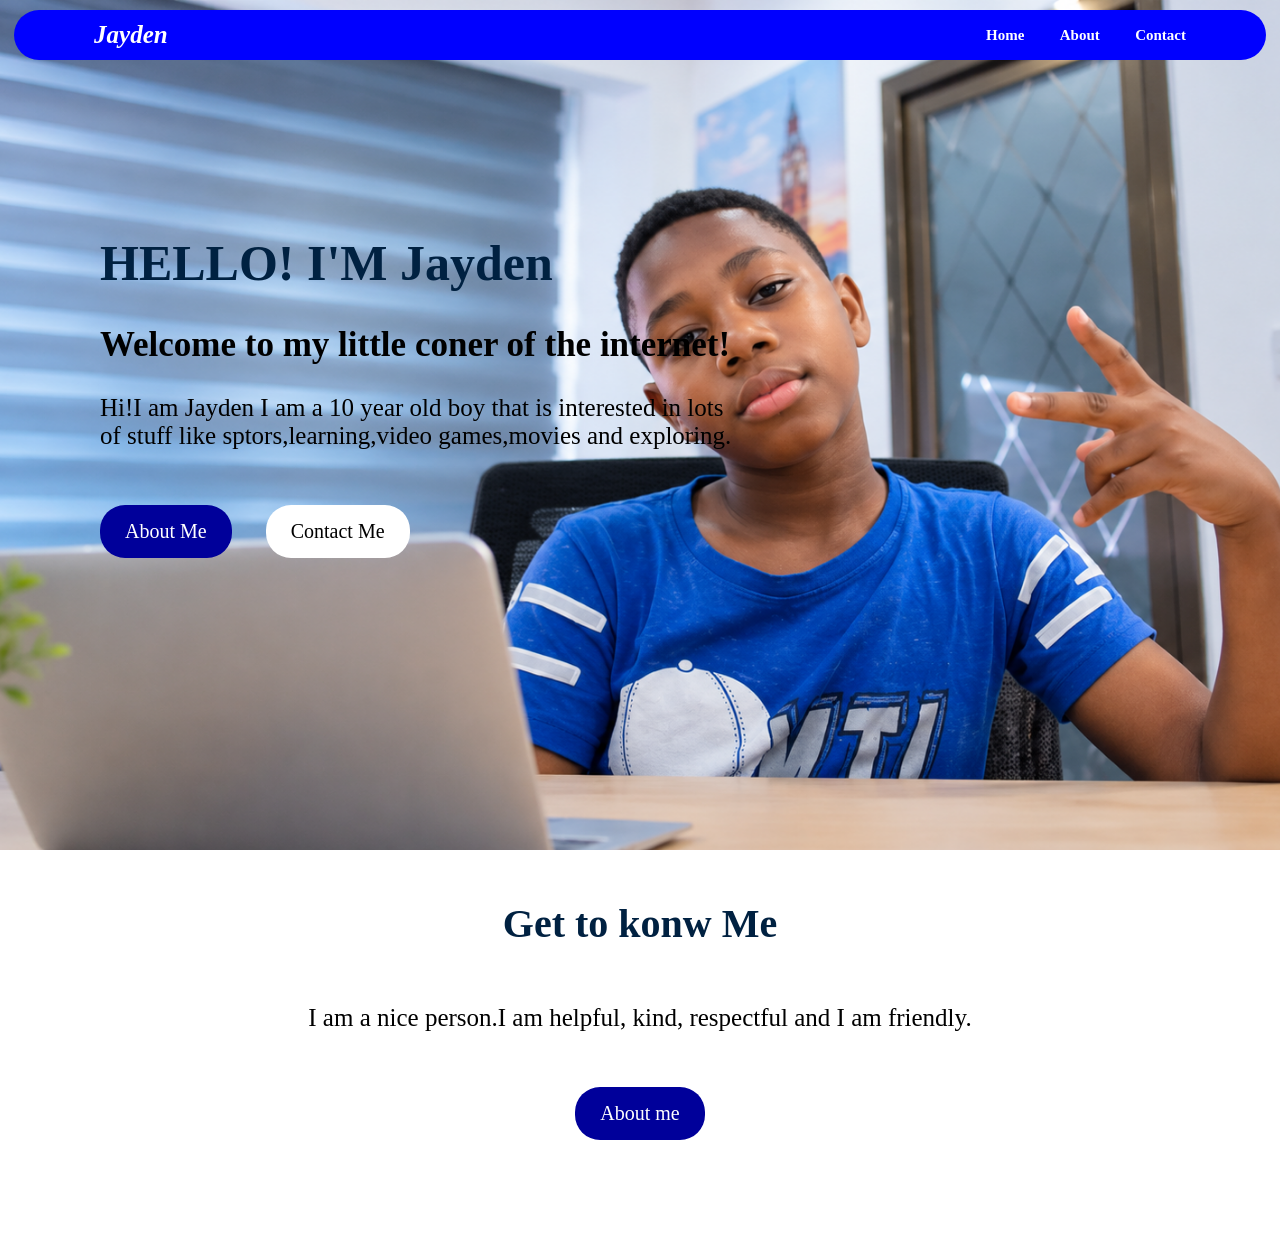
<file: Project-Folder/index.html>
<!DOCTYPE html>
<html>
    <head>
    <link rel="stylesheet" href="nav.css">
    <link rel="stylesheet" href="index.css">
    </head>

    <body>
        
            <div class="main">

                <img class="image" src="jayden.png">

            <div class="nav">
              <p>Jayden</p>

              <nav>
                <a href="index.html">Home</a>
                <a href="about.html">About</a>
                <a href="contact.html">Contact</a>
              </nav>
            </div>

            <div class="hero">
                <h1>HELLO! I'M Jayden</h1>
                <h2>Welcome to my little coner of the internet!</h2>
                <p>Hi!I am Jayden I am a 10 year old boy that is interested in lots of stuff like
                   sptors,learning,video games,movies and exploring.
                </p>

                <a href="about.html"><button class="tp">About Me</button></a>
                <a href="contact.html"><button class="fr">Contact Me</button></a>
            </div>
        </div>
        
        <div class="pain">
        <h1 class="bot">Get to konw Me</h1>
        <p class="par">I am a nice person.I am helpful, kind, respectful and
            I am friendly.</p>
        <a href="about.html"><button class="tq">About me</button></a>
        </div>

    </body>
</html>
</file>
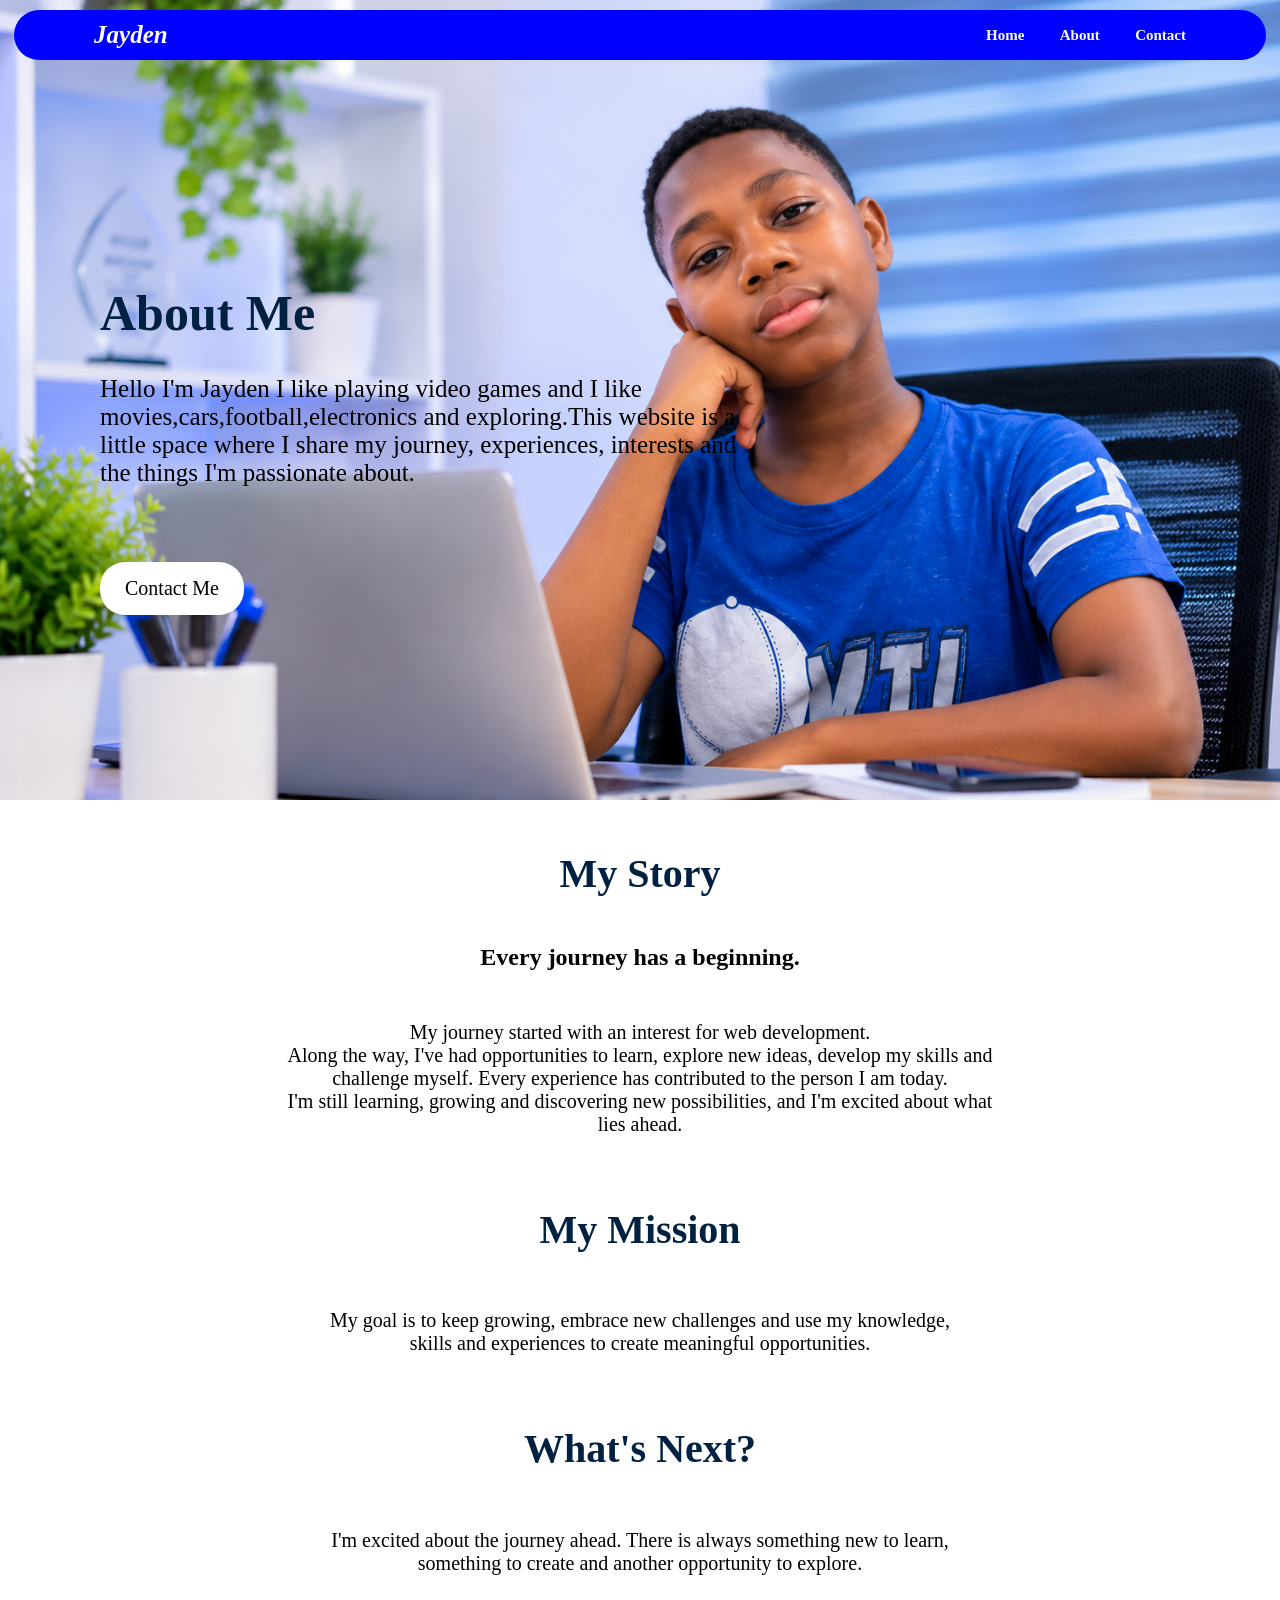
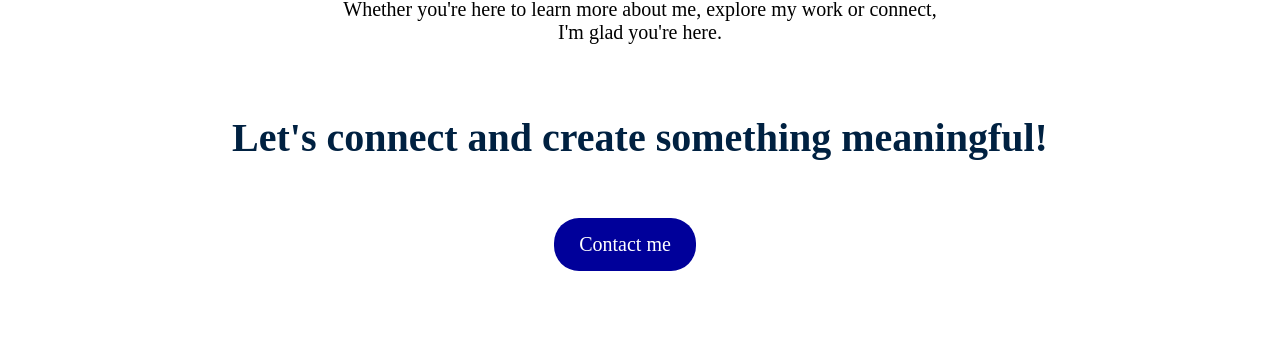
<file: Project-Folder/about.html>
<!DOCTYPE html>
<html>
    <head>
        <link rel="stylesheet" href="nav.css">
        <link rel="stylesheet" href="about.css">
    </head>

    <body>

            <div class="pain">

                <img class="image" src="about.png">

            <div class="nav">
              <p>Jayden</p>

              <nav>
                <a href="index.html">Home</a>
                <a href="about.html">About</a>
                <a href="contact.html">Contact</a>
              </nav>
            </div>

            <div class="hero">
                <h1>About Me</h1>
                <p>Hello I'm Jayden I like playing video games and I like movies,cars,football,electronics
                   and exploring.This website is a little space where 
                   I share my journey, experiences, interests and the things I'm passionate about.
                </p>

                <a href="contact.html"><button class="fr">Contact Me</button></a>
            </div>
        </div>
        
        <div class="main">
        <h1 class="bot">My Story</h1>
        <h2>Every journey has a beginning.</h2>
        <p class="par">My journey started with an interest for web development. <br>
                    Along the way, I've had opportunities to learn, explore new ideas, develop my skills and <br>
                    challenge myself. Every experience has contributed to the person I am today. <br>
                    I'm still learning, growing and discovering new possibilities, and I'm excited about what <br>
                     lies ahead.</p>

        <h1 class="bot">My Mission</h1>
        
        <p class="par">My goal is to keep growing, embrace new challenges and use my knowledge, <br>
            skills and experiences to create meaningful opportunities.</p>

        <h1 class="bot">What's Next?</h1>
        
        <p class="par">I'm excited about the journey ahead. There is always something new to learn, <br>
                    something to create and another opportunity to explore. <br>

                    <br>Whether you're here to learn more about me, explore my work or connect, <br>
                    I'm glad you're here.</p>

                    <h1 class="bot">Let's connect and create something meaningful!</h1>


        <a href="contact.html"><button class="tq">Contact me</button></a>
        </div>


    </body>
</html>
</file>
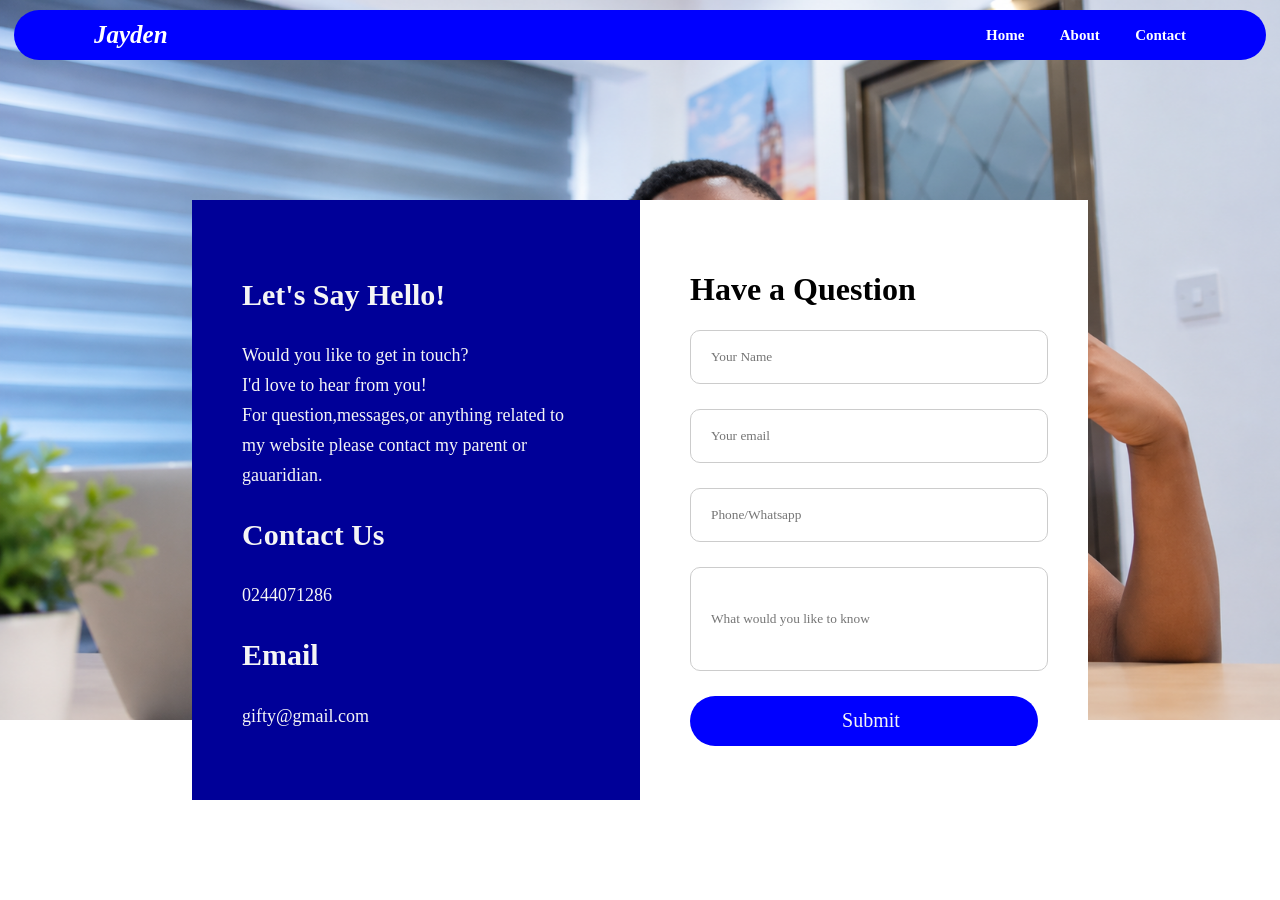
<file: Project-Folder/contact.html>
<!DOCTYPE html>
<html>
    <head>
    <link rel="stylesheet" href="nav.css">
    <link rel="stylesheet" href="contact.css">
    </head>

    <body>
        
            <div class="main">

                <img class="image" src="jayden.png">

            <div class="nav">
              <p>Jayden</p>

              <nav>
                <a href="index.html">Home</a>
                <a href="about.html">About</a>
                <a href="contact.html">Contact</a>
              </nav>
            </div>

            <div class="hero">
                <div class="info">
                <h1>Let's Say Hello!</h1>
                <p>Would you like to get in touch?
                <br>I'd love to hear from you!
                <br>For question,messages,or anything related to my website please contact my parent or gauaridian.    
                </p>
 
                <h1>Contact Us</h1>
                <p>0244071286</p>

                <h1>Email</h1>
                <p>gifty@gmail.com</p>
                </div>

                <div class="form">
                <h1>Have a Question</h1>

                <input type="text" placeholder="Your Name">

                <input type="text" placeholder="Your email">

                <input type="text" placeholder="Phone/Whatsapp">

                <input class="last" type="text" placeholder="What would you like to know">

                <input class="submit" type="submit">
                </div>
            </div>
        </div>
        
    </body>
</html>
</file>
<file: Project-Folder/nav.css>
.nav {
    position: fixed;
    top: 0;
    left: 0;
    right: 0;
    height: 50px;
    display: flex;
    justify-content: space-between;
    align-items: center;
    background-color: blue;
    border-radius: 25px;
    width: 90%;
    justify-self: center;
    margin-top: 10px;
    padding-left: 50px;
    padding-right: 50px;
    z-index: 10;

}

.nav p {
    font-family: 'Georgia';
    font-weight: 900 ;
    font-size: 25px;
    font-style: italic;
    color: white;
    border-radius: 30px;
    margin-left: 30px;
}

.nav nav{
    width: 200px;
    display: flex;
    justify-content: space-between;
    font-family: 'Segoe UI';
    text-decoration: none;
    margin-right: 30px;
}

.nav a{
    text-decoration: none;
    color: white;
    font-weight: bold;
    font-size: 15px;
}
</file>
<file: Project-Folder/index.css>
body{
    margin: 0%;
    height: 1250px;
}

.main{
    width: 100%;
    height: 850px;
    position: relative;
    
}

.image {
    object-fit: cover;
    width: 100%;
    height: 100%;
    
}

.hero {
    position: absolute;
    top: 200px;
    font-family: 'Segoe UI';
    width: 650px;
    margin-left: 100px;
}
.tp{
    padding: 15px 25px;
    border-radius: 25px;
    font-family: 'Segoe UI';
    font-size: 20px;
    background-color: rgb(0, 0, 154);
    border: none;
    font-size: 20px;
    margin-right: 30px;
    color: white;
    margin-top: 30px;
}
.fr{
    padding: 15px 25px;
    border-radius: 25px;
    font-family: 'Segoe UI';
    font-size: 20px;
    background-color: rgb(255, 255, 255);
    border: none;
    font-size: 20px;
}

.hero h1 {
    font-family: 'Georgia';
    font-size: 50px;
    color: rgb(0, 33, 65);
}

.hero h2 {
    font-family: 'Georgia';
    font-size: 35px;

}

.hero p {
    font-size: 25px;
    font-weight: 500;
    font-family: 'Georgia';
}

.bot {
    text-align: center;
    font-family: 'Georgia';
    font-size: 40px;
    color: rgb(0, 33, 65);
    margin-top: 50px;
}

.par {
    text-align: center;
    font-family: 'Georgia';
    font-size: 25px;
    margin-top: 30px;
}

.tq{
    padding: 15px 25px;
    border-radius: 25px;
    font-family: 'Segoe UI';
    font-size: 20px;
    background-color: rgb(0, 0, 154);
    border: none;
    font-size: 20px;
    color: white;
    margin-top: 30px;
    justify-self: center;
    align-self: center;
}

.pain {
    display: flex;
    flex-direction: column;
    justify-content: center;
    align-items: center;
}
</file>
<file: Project-Folder/about.css>
body{
    margin: 0%;
    height: 1950px;
}

.pain{
    width: 100%;
    height: 800px;
    position: relative;
    
}

.image{
    object-fit: cover;
    width: 100%;
    height: 100%;
    
}

.hero {
    position: absolute;
    top: 250px;
    font-family: 'Segoe UI';
    width: 650px;
    margin-left: 100px;
}
.tp{
    padding: 15px 25px;
    border-radius: 25px;
    font-family: 'Segoe UI';
    font-size: 20px;
    background-color: rgb(0, 0, 154);
    border: none;
    font-size: 20px;
    margin-right: 30px;
    color: white;
    margin-top: 30px;
}
.fr{
    padding: 15px 25px;
    border-radius: 25px;
    font-family: 'Segoe UI';
    font-size: 20px;
    background-color: rgb(255, 255, 255);
    border: none;
    font-size: 20px;
    margin-top: 50px
}

.hero h1 {
    font-family: 'Georgia';
    font-size: 50px;
    color: rgb(0, 33, 65);
}

.hero p {
    font-size: 25px;
    font-family: 'Georgia';
}

.bot {
    text-align: center;
    font-family: 'Georgia';
    font-size: 40px;
    color: rgb(0, 33, 65);
    margin-top: 50px;
}

.par {
    text-align: center;
    font-family: 'Georgia';
    font-size: 20px;
    margin-top: 30px;
}

.tq{
    padding: 15px 25px;
    border-radius: 25px;
    font-family: 'Segoe UI';
    font-size: 20px;
    background-color: rgb(0, 0, 154);
    border: none;
    font-size: 20px;
    margin-right: 30px;
    color: white;
    margin-top: 30px;
    justify-self: center;
}

.main {
    display: flex;
    flex-direction: column;
    justify-content: center;
    align-items: center;
    
    
}
</file>
<file: Project-Folder/contact.css>
body{
    margin: 0%;
}

.main{
    width: 100%;
    height: 100%;
    position: relative;
    
}

.image{
    object-fit: cover;
    width: 100%;
    height: 100%;
    
}

.hero {
    position: absolute;
    top: 200px;
    left: 0;
    right: 0;
    width: 70%;
    justify-self: center;
    flex-direction: row;
    height: 600px;
    display: flex;
}

 .info{
       flex: 1;
       background-color: rgb(0, 0, 152);
       padding: 50px;
       font-family: "Times New Roman";
       color: whitesmoke;
}
.info h1{
         font-size: 30px;
         font-weight: 900;
         line-height: 50px;
}
.info p{
        font-size: 18px;
        line-height: 30px;
}
.form{
      flex: 1;
      background-color: white;
      padding: 50px;
      font-family: "Georgina";
}
.form input{
    width: 96%;
    height: 50px;
    display: block;
    margin-bottom: 25px;
    border: solid 1px rgb(204,204,204);
    border-radius: 10px;
    padding-left: 20px;
    font-family: 'Segoe UI';

}

.form .last {
    height: 100px;
}

.form .submit {
    width: 100%;
    height: 50px;
    background-color: blue;
    border: none;
    border-radius: 25px;
    font-family: 'Times New Romans';
    font-size: 20px;
    color: whitesmoke;
}
</file>
